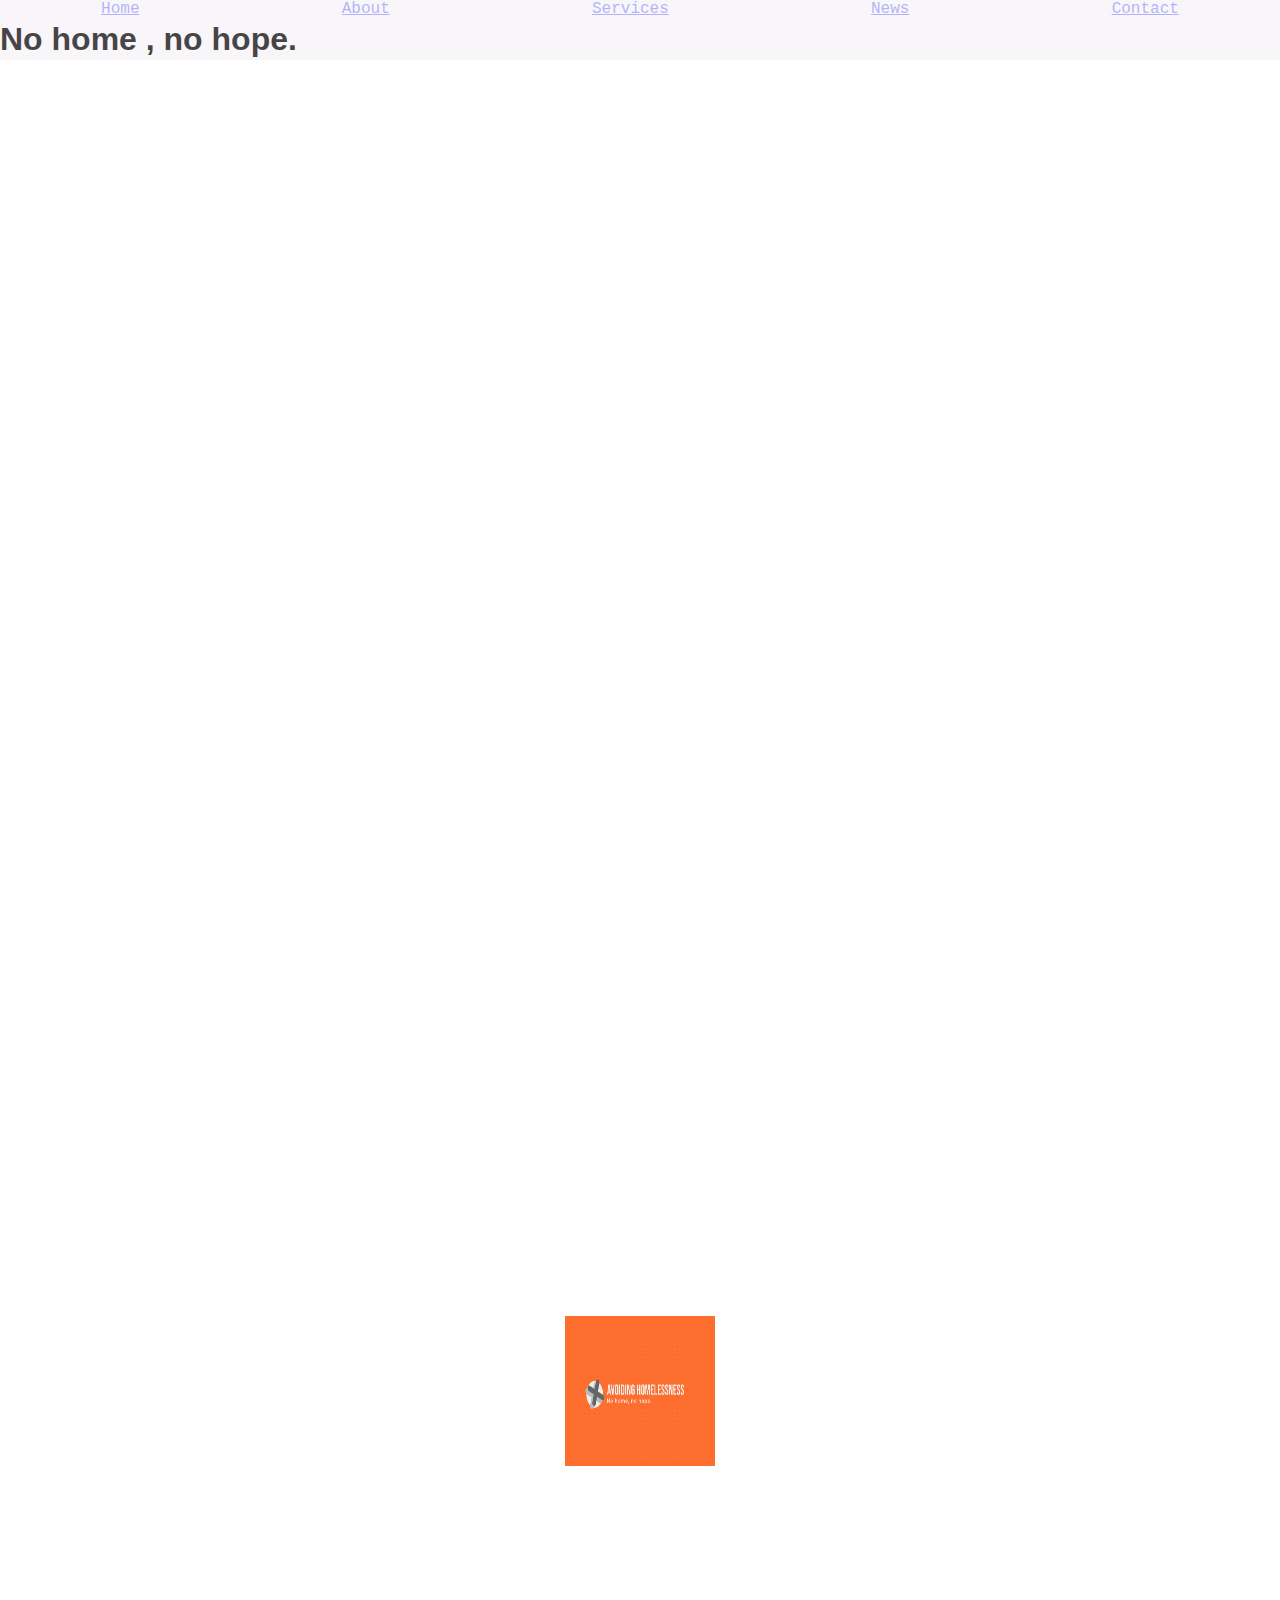
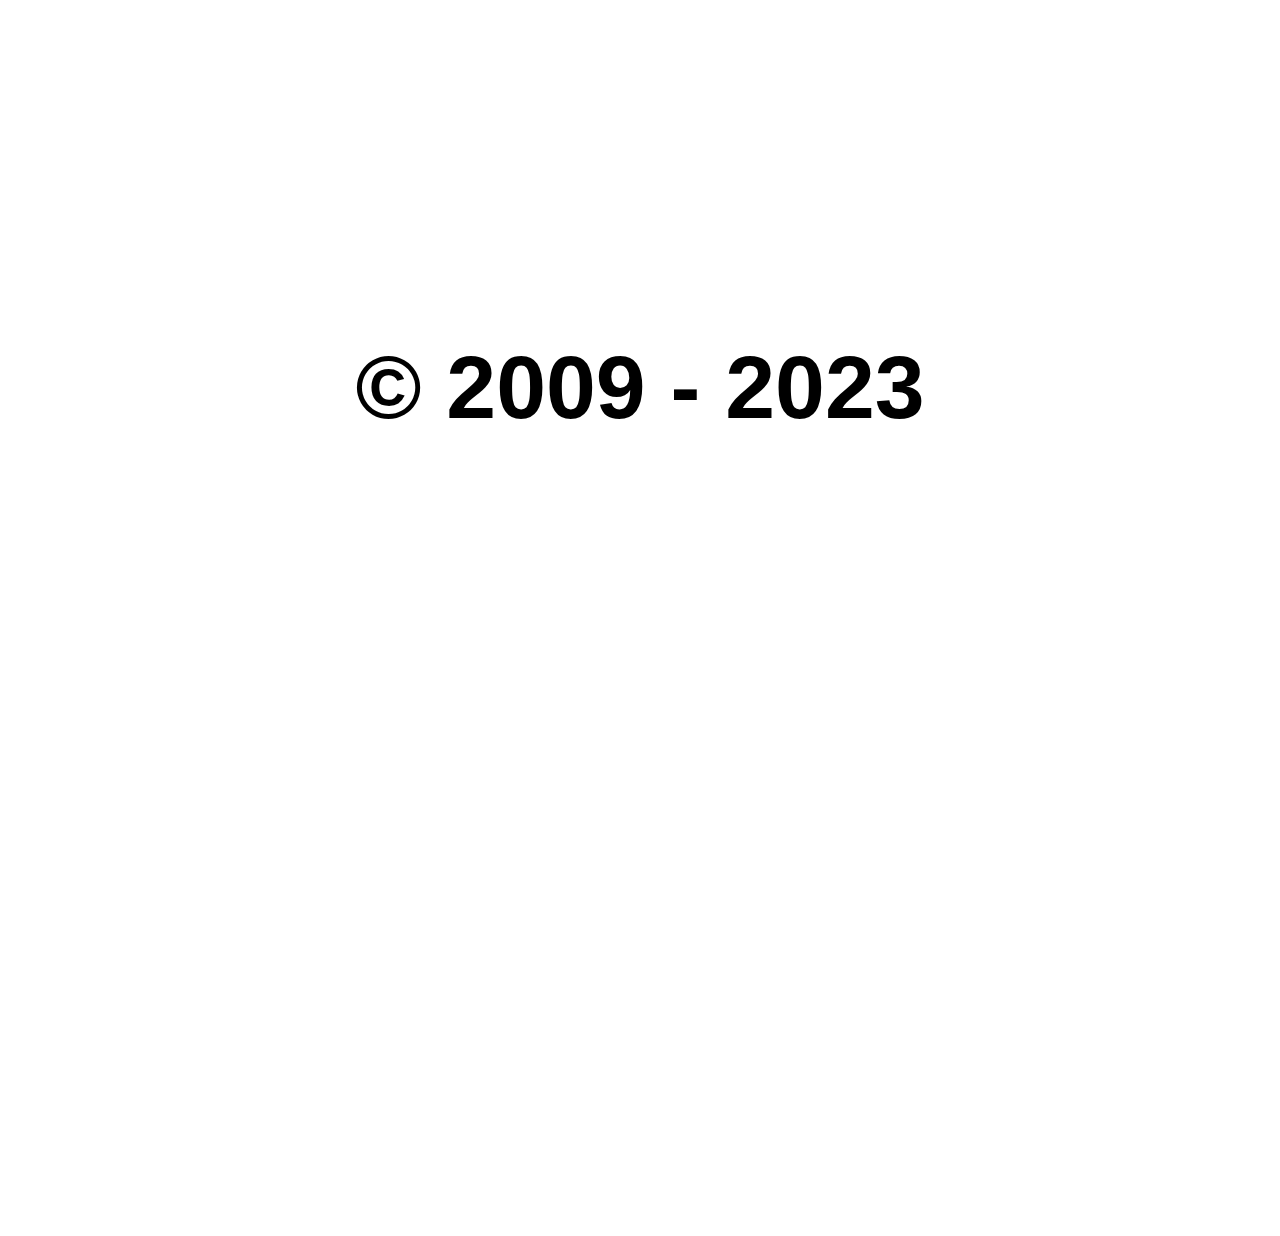
<file: ST10077892 Nonjabulo Mathenjwa WEDE5020 POE PART 1/ST10077892 Nonjabulo Mathenjwa WEDE5020 POE PART 1/ST10077892POEPART1/index.html>
<!DOCTYPE html>
<html lang="en">
<head>
    <meta charset="UTF-8">
    <meta http-equiv="X-UA-Compatible" content="IE=edge">
    <meta name="viewport" content="width=device-width, initial-scale=1.0">
    <title>Website</title>
    <link rel="stylesheet" text="text/css" href="index.css">
</head>
<body>

    <div class="header">
        <h1>No home , no hope.</h1>
    </div>

    <ul>
        <a href="home.html">Home</a>
        <a href="about.html">About</a>
        <a href="services.html">Services</a>
        <a href="news.html">News</a>
        <a href="contact.html">Contact</a>
    </ul>
        
    
    
        <section id="home"><img src="images/logo.png" alt="logo" width="150" height="150"></section> 
        
        <div class="footer">
            <footer>
                <h2> &copy; 2009 - 2023</h2>
            </footer>   
        </div>
</body>
</html>
</file>
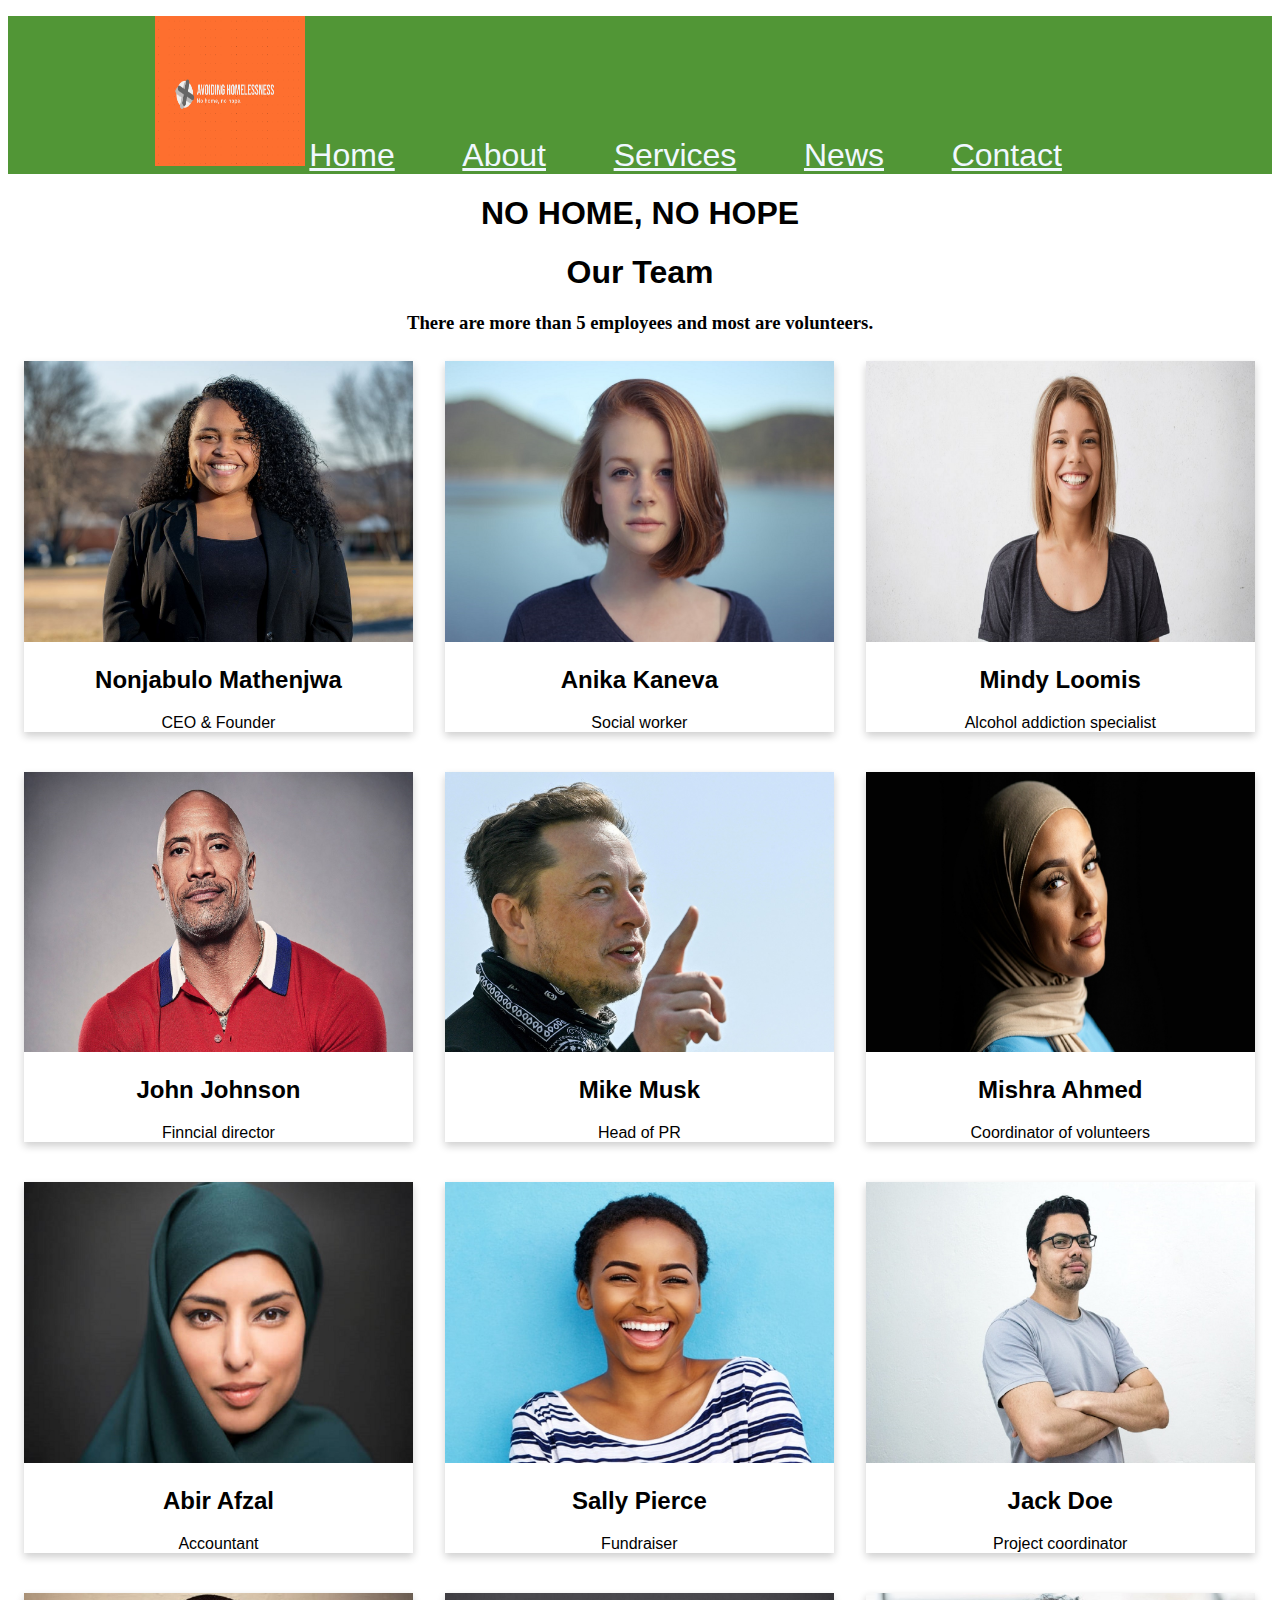
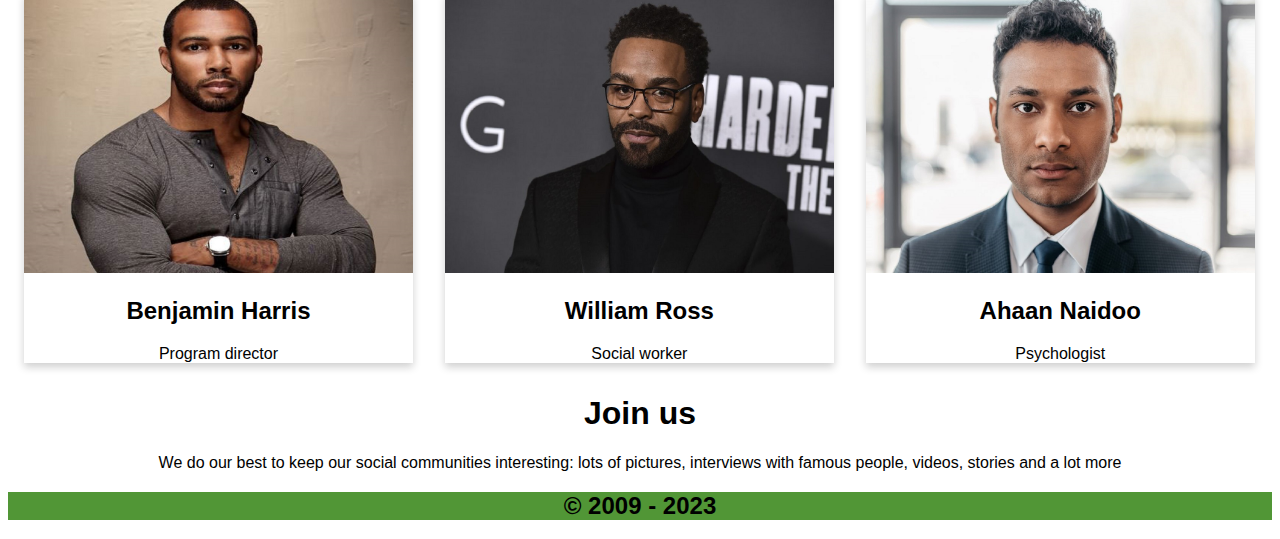
<file: ST10077892 Nonjabulo Mathenjwa WEDE5020 POE PART 1/ST10077892 Nonjabulo Mathenjwa WEDE5020 POE PART 1/ST10077892POEPART1/about.html>
<!DOCTYPE html>
<html lang="en">
<head>
    <meta charset="UTF-8">
    <meta http-equiv="X-UA-Compatible" content="IE=edge">
    <meta name="viewport" content="width=device-width, initial-scale=1.0">
    <title>Website</title>
</head>
<style>
    #header{
        background-color: rgb(81, 150, 54);
    }

    a{
       font-size: xx-large;
       font-family: 'Franklin Gothic Medium', 'Arial Narrow', Arial, sans-serif;
       color: aliceblue;
       padding-right: 5%;
    }

    h1{
        text-align: center;
        font-family: 'Franklin Gothic Medium', 'Arial Narrow', Arial, sans-serif;
    }

    footer{
        background-color: rgb(81, 150, 54);
    }

    h2{
        text-align: center;
    }

    html {
  box-sizing: border-box;
}

*, *:before, *:after {
  box-sizing: inherit;
}

.column {
  float: left;
  width: 33.3%;
  margin-bottom: 16px;
  padding: 0 8px;
}

.card {
  box-shadow: 0 4px 8px 0 rgba(16, 16, 16, 0.2);
  margin: 8px;
}

h2{
    font-family: 'Franklin Gothic Medium', 'Arial Narrow', Arial, sans-serif;
}

h3{
    text-align: center;
}

p{
    font-family: 'Franklin Gothic Medium', 'Arial Narrow', Arial, sans-serif;
    text-align: center;
}
</style>
<body>
    <p id="header">
        <img src="images/logo.png" alt="logo" width="150" height="150">

       <a href="home">Home</a>
       <a href="#about">About</a>
       <a href="#services">Services</a>
       <a href="#news">News</a>
       <a href="#contact">Contact</a>
   </p> 

   <h1>NO HOME, NO HOPE</h1>
   
   <h1>Our Team</h1>

   <h3>There are more than 5 employees and most are volunteers.</h3>

   <div class="row">
    <div class="column">
      <div class="card">
        <img src="images/blazer.jpeg" alt="blazer" style="width:100%">
        <div class="container">
          <h2>Nonjabulo Mathenjwa</h2>
          <p class="title">CEO & Founder</p>
        </div>
      </div>
    </div>

    <div class="column">
        <div class="card">
          <img src="images/orange.jpeg" alt="orange" style="width:100%">
          <div class="container">
            <h2>Anika Kaneva</h2>
            <p class="title">Social worker</p>
          </div>
        </div>
      </div>

      <div class="column">
        <div class="card">
          <img src="images/smiling.jpg" alt="smiling" style="width:100%">
          <div class="container">
            <h2>Mindy Loomis</h2>
            <p class="title">Alcohol addiction specialist</p>
          </div>
        </div>
      </div>
    </div>

    <div class="row">
        <div class="column">
          <div class="card">
            <img src="images/rock.jpg" alt="rock" style="width:100%">
            <div class="container">
              <h2>John Johnson</h2>
              <p class="title">Finncial director</p>
            </div>
          </div>
        </div>

        <div class="column">
            <div class="card">
              <img src="images/black.jpg" alt="black" style="width:100%">
              <div class="container">
                <h2>Mike Musk</h2>
                <p class="title">Head of PR</p>
              </div>
            </div>
        </div>

        <div class="column">
            <div class="card">
              <img src="images/eyes.jpg" alt="eyes" style="width:100%">
              <div class="container">
                <h2>Mishra Ahmed</h2>
                <p class="title">Coordinator of volunteers</p>
              </div>
            </div>
          </div>
        </div>

        <div class="row">
            <div class="column">
              <div class="card">
                <img src="images/green.jpg" alt="green" style="width:100%">
                <div class="container">
                  <h2>Abir Afzal</h2>
                  <p class="title">Accountant</p>
                </div>
              </div>
            </div>

            <div class="column">
                <div class="card">
                  <img src="images/smile.png" alt="smile" style="width:100%">
                  <div class="container">
                    <h2>Sally Pierce</h2>
                    <p class="title">Fundraiser</p>
                  </div>
                </div>
            </div>

            <div class="column">
                <div class="card">
                  <img src="images/glasses.jpeg" alt="glasses" style="width:100%">
                  <div class="container">
                    <h2>Jack Doe</h2>
                    <p class="title">Project coordinator</p>
                  </div>
                </div>
              </div>
            </div>

            <div class="row">
                <div class="column">
                  <div class="card">
                    <img src="images/proud.jpg" alt="proud" style="width:100%">
                    <div class="container">
                      <h2>Benjamin Harris</h2>
                      <p class="title">Program director</p>
                    </div>
                  </div>
                </div>

                <div class="column">
                    <div class="card">
                      <img src="images/fade.jpeg" alt="fade" style="width:100%">
                      <div class="container">
                        <h2>William Ross</h2>
                        <p class="title">Social worker</p>
                      </div>
                    </div>
                </div>

                <div class="column">
                    <div class="card">
                      <img src="images/suit.jpg" alt="suit" style="width:100%">
                      <div class="container">
                        <h2>Ahaan Naidoo</h2>
                        <p class="title">Psychologist</p>
                      </div>
                    </div>
                  </div>
                </div>

                <h1>Join us</h1>

                <p>We do our best to keep our social communities interesting: lots of pictures, interviews with famous people, videos, stories and a lot more</p>

                <footer>
                    <h2> &copy; 2009 - 2023</h2>
                </footer>
</body>
</html>
</file>
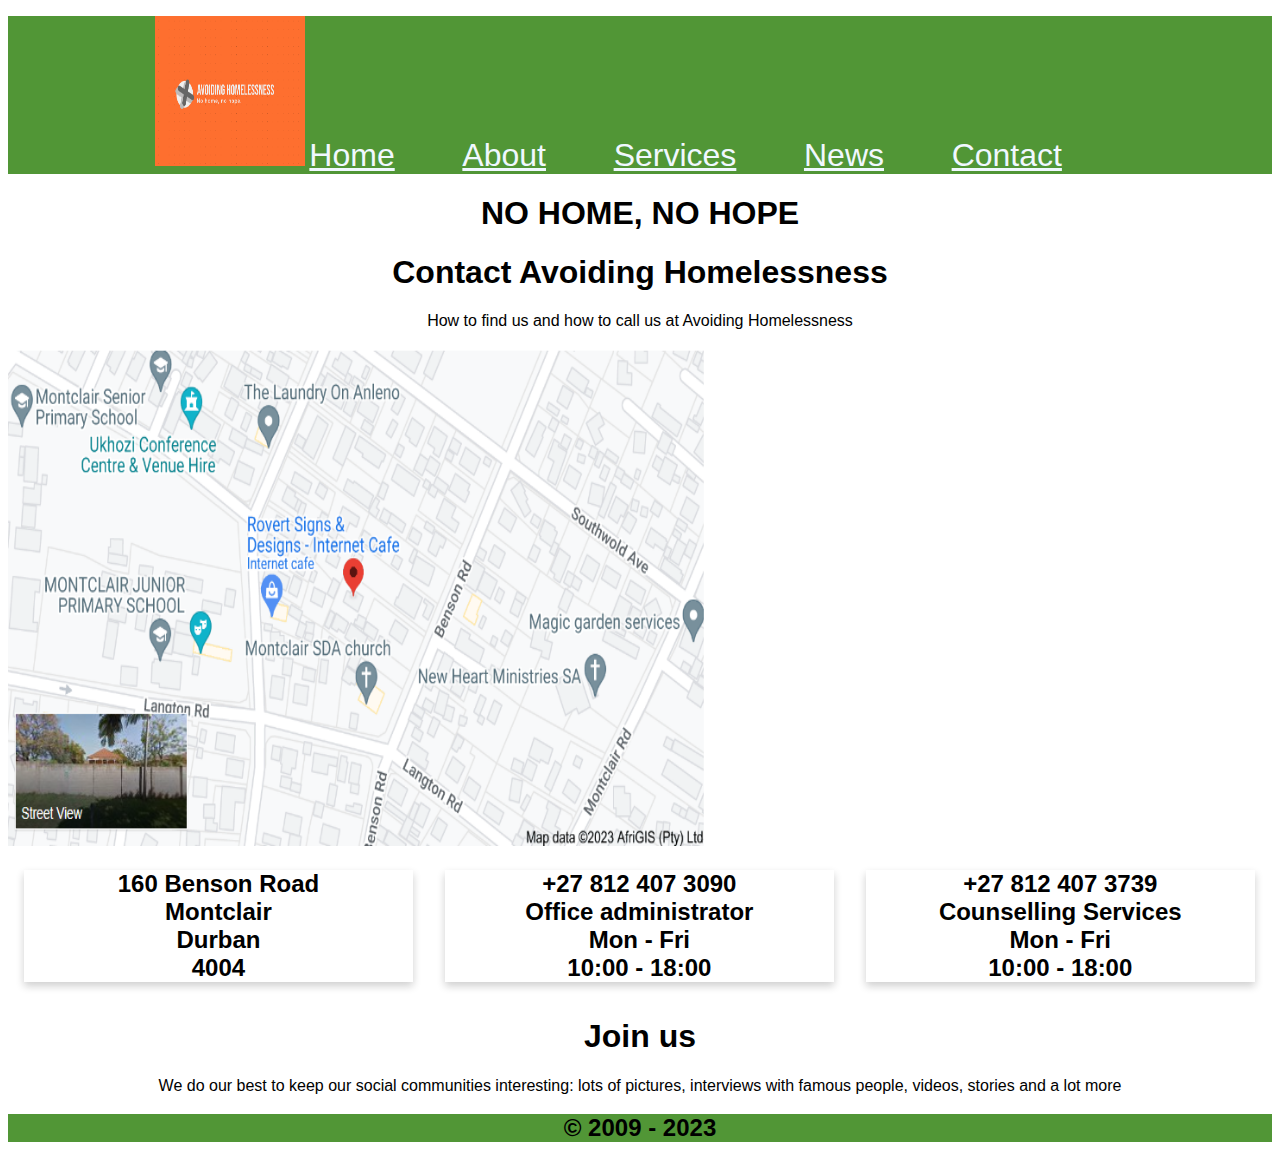
<file: ST10077892 Nonjabulo Mathenjwa WEDE5020 POE PART 1/ST10077892 Nonjabulo Mathenjwa WEDE5020 POE PART 1/ST10077892POEPART1/contact.html>
<!DOCTYPE html>
<html lang="en">
<head>
    <meta charset="UTF-8">
    <meta http-equiv="X-UA-Compatible" content="IE=edge">
    <meta name="viewport" content="width=device-width, initial-scale=1.0">
    <title>Website</title>
</head>
<style>
  #header{
        background-color: rgb(81, 150, 54);
    }
    
    a{
       font-size: xx-large;
       font-family: 'Franklin Gothic Medium', 'Arial Narrow', Arial, sans-serif;
       color: aliceblue;
       padding-right: 5%;
    }

    h1{
        text-align: center;
        font-family: 'Franklin Gothic Medium', 'Arial Narrow', Arial, sans-serif;
    }

    p{
        text-align: center;
        font-family: 'Franklin Gothic Medium', 'Arial Narrow', Arial, sans-serif;
    }

    h2{
        text-align: center;
        font-family: 'Franklin Gothic Medium', 'Arial Narrow', Arial, sans-serif;
    }

    html {
  box-sizing: border-box;
}

*, *:before, *:after {
  box-sizing: inherit;
}

.column {
  float: left;
  width: 33.3%;
  margin-bottom: 16px;
  padding: 0 8px;
}

.card {
  box-shadow: 0 4px 8px 0 rgba(16, 16, 16, 0.2);
  margin: 8px;
}

footer{
        background-color: rgb(81, 150, 54);
    }
</style>
<body>
    <p id="header">
        <img src="images/logo.png" alt="logo" width="150" height="150">

       <a href="home">Home</a>
       <a href="#about">About</a>
       <a href="#services">Services</a>
       <a href="#news">News</a>
       <a href="#contact">Contact</a>
   </p>

   <h1>NO HOME, NO HOPE</h1>

   <h1>Contact Avoiding Homelessness</h1>

   <p>How to find us and how to call us at Avoiding Homelessness</p>

   <img src="images/map.png" alt="map" width="700" height="500">

   
   <div class="row">
    <div class="column">
      <div class="card">
        <div class="container">
          <h2>
            160 Benson Road
            <br>
            Montclair
            <br>
            Durban
            <br>
            4004
          </h2>
        </div>
      </div>
    </div>

    <div class="column">
        <div class="card">
          <div class="container">
            <h2>
                +27 812 407 3090
                <br>
                Office administrator
                <br>
                Mon - Fri
                <br>
                10:00 - 18:00
            </h2>
          </div>
        </div>
      </div>

      <div class="column">
        <div class="card">
          <div class="container">
            <h2>
                +27 812 407 3739
                <br>
                Counselling Services
                <br>
                Mon - Fri
                <br>
                10:00 - 18:00
            </h2>
          </div>
        </div>
      </div>
    </div> 

    <h1>Join us</h1>

                <p>We do our best to keep our social communities interesting: lots of pictures, interviews with famous people, videos, stories and a lot more</p>

                <footer>
                    <h2> &copy; 2009 - 2023</h2>
                </footer>
</body>
</html>
</file>
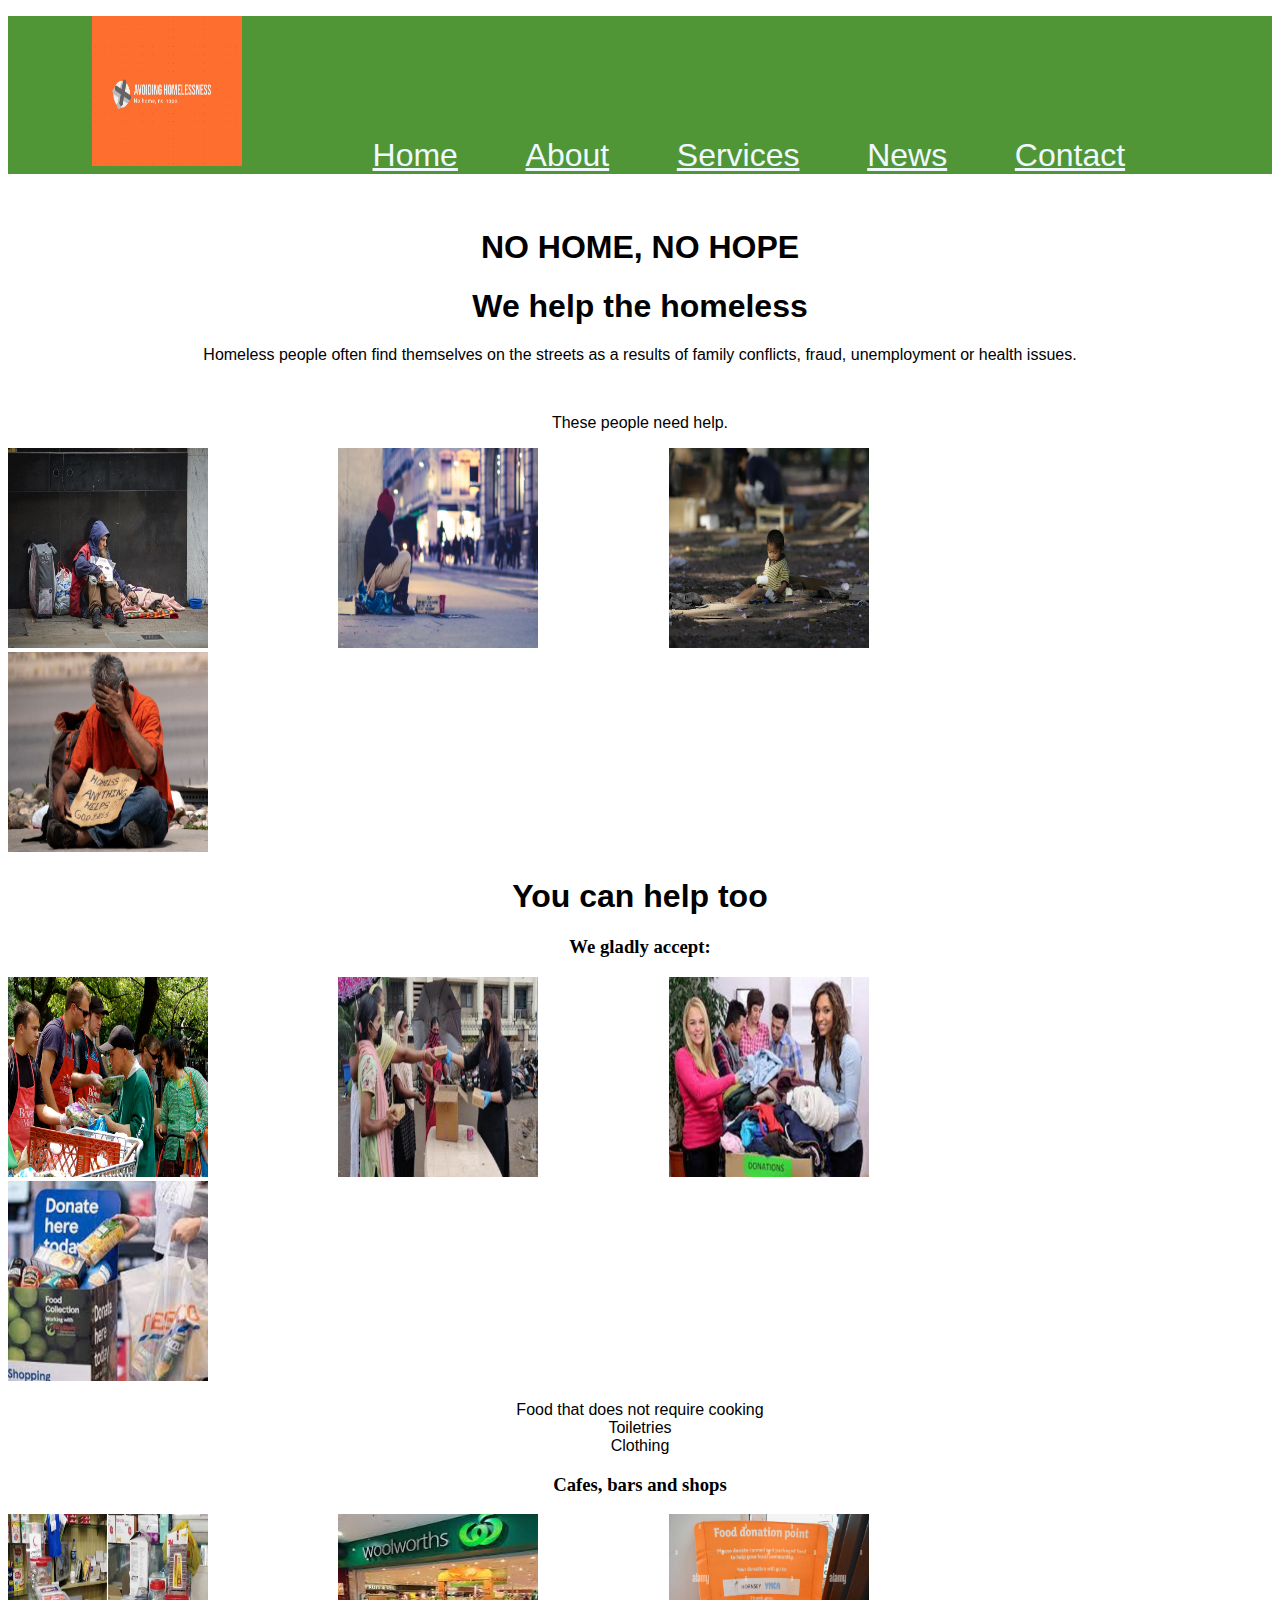
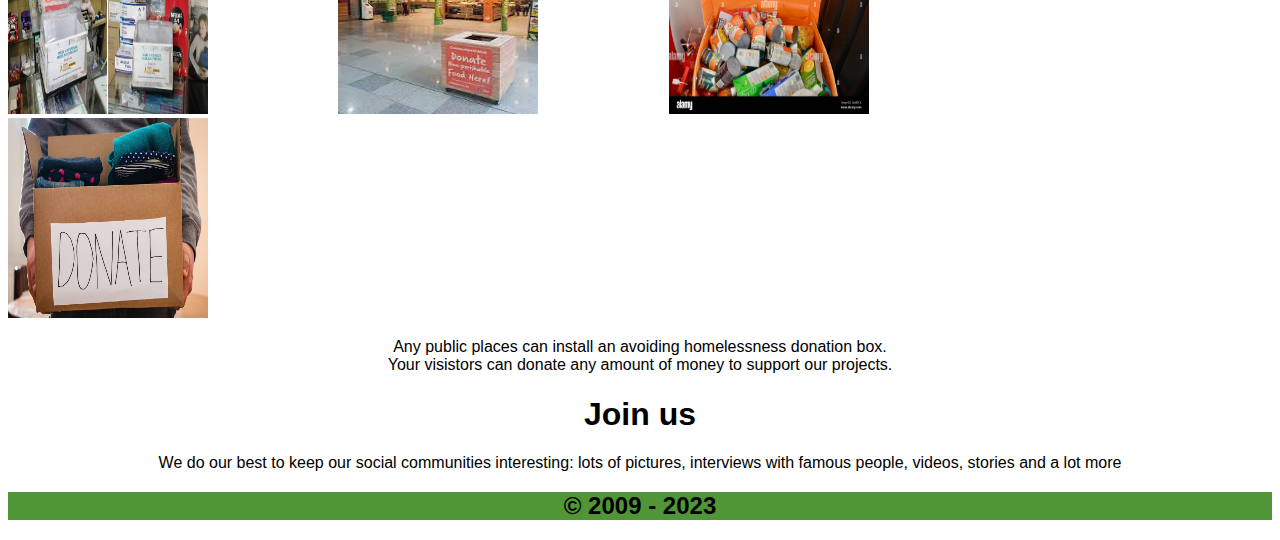
<file: ST10077892 Nonjabulo Mathenjwa WEDE5020 POE PART 1/ST10077892 Nonjabulo Mathenjwa WEDE5020 POE PART 1/ST10077892POEPART1/home.html>
<!DOCTYPE html>
<html lang="en">
<head>
    <meta charset="UTF-8">
    <meta http-equiv="X-UA-Compatible" content="IE=edge">
    <meta name="viewport" content="width=device-width, initial-scale=1.0">
    <title>Website</title>
</head>
<style>
    #header{
        background-color: rgb(81, 150, 54);
    }

    a{
       font-size: xx-large;
       font-family: 'Franklin Gothic Medium', 'Arial Narrow', Arial, sans-serif;
       color: aliceblue;
       padding-right: 5%;
    }

    img{
        padding-right: 10%;
    }

    p{
        text-align: center;
        font-family: 'Franklin Gothic Medium', 'Arial Narrow', Arial, sans-serif;
    }

    h1{
        text-align: center;
        font-family: 'Franklin Gothic Medium', 'Arial Narrow', Arial, sans-serif;
    }

    h2{
        text-align: center;
        font-family: 'Franklin Gothic Medium', 'Arial Narrow', Arial, sans-serif;
    }

    h3{
        text-align: center;
    }

    footer{
        background-color: rgb(81, 150, 54);
    }



</style>
<body>
    <p id="header">
         <img src="images/logo.png" alt="logo" width="150" height="150">

        <a href="home">Home</a>
        <a href="#about">About</a>
        <a href="#services">Services</a>
        <a href="#news">News</a>
        <a href="#contact">Contact</a>
    </p>
        
        <br>

        <h1>NO HOME, NO HOPE</h1>

        <h1>We help the homeless</h1>
        <p>Homeless people often find themselves on the streets as a results of family conflicts, fraud, unemployment or health issues.</p>

        <br>

        <p>These people need help.</p>

        <img src="images/man.jpg" alt="man" width="200" height="200">

        <img src="images/woman.jpg" alt="woman" width="200" height="200">

        <img src="images/child.jpg" alt="child" width="200" height="200">

        <img src="images/bless.jpeg" alt="bless" width="200" height="200">

        <h1>You can help too</h1>

        <h3>We gladly accept:</h3>

        <img src="images/red.jpg" alt="red" width="200" height="200">

        <img src="images/pad.jpeg" alt="pad" width="200" height="200">

        <img src="images/clothes.jpeg" alt="clothes" width="200" height="200">

        <img src="images/food.jpeg" alt="food" width="200" height="200">

        <p>
            Food that does not require cooking
            <br>
            Toiletries
            <br>
            Clothing
        </p>
            

        <h3>Cafes, bars and shops</h3>

        <img src="images/donations.jpg" alt="donations" width="200" height="200">

        <img src="images/box.jpeg" alt="box" width="200" height="200">

        <img src="images/point.jpg" alt="point" width="200" height="200">

        <img src="images/brown.jpg" alt="brown" width="200" height="200">

        <p>
            Any public places can install an avoiding homelessness donation box.
            <br>
            Your visistors can donate any amount of money to support our projects.
        </p>

        <h1>Join us</h1>

        <p>We do our best to keep our social communities interesting: lots of pictures, interviews with famous people, videos, stories and a lot more</p>

        <footer>
            <h2> &copy; 2009 - 2023</h2>
        </footer>
        
</body>
</html>
</file>
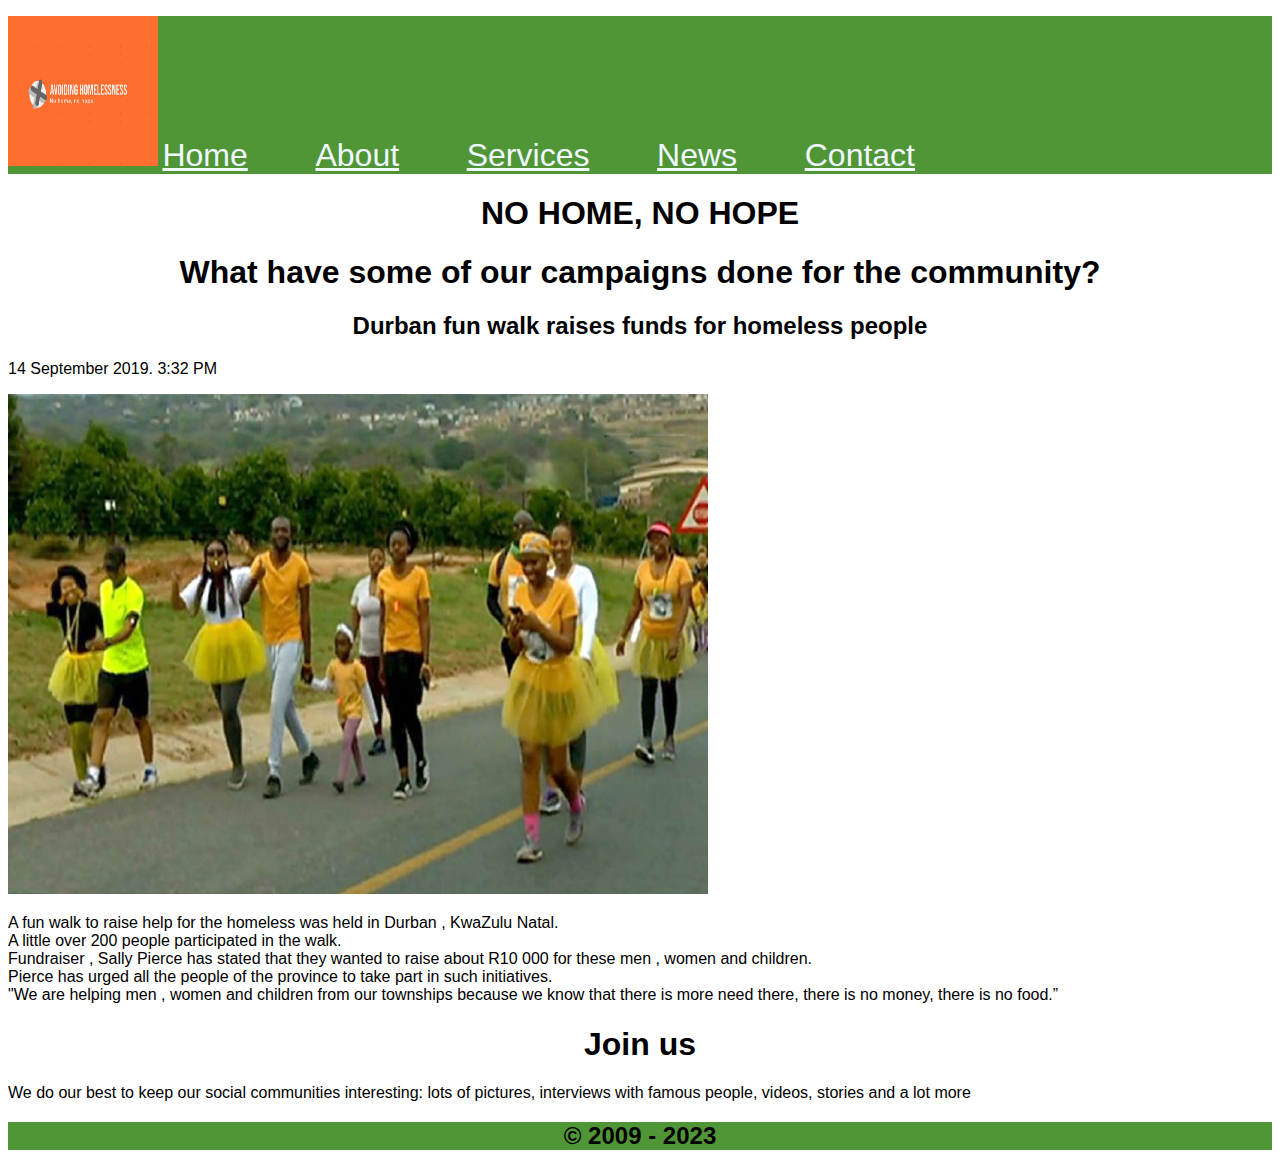
<file: ST10077892 Nonjabulo Mathenjwa WEDE5020 POE PART 1/ST10077892 Nonjabulo Mathenjwa WEDE5020 POE PART 1/ST10077892POEPART1/news.html>
<!DOCTYPE html>
<html lang="en">
<head>
    <meta charset="UTF-8">
    <meta http-equiv="X-UA-Compatible" content="IE=edge">
    <meta name="viewport" content="width=device-width, initial-scale=1.0">
    <title>Website</title>
</head>
<style>
        #header{
        background-color: rgb(81, 150, 54);
    }

    a{
       font-size: xx-large;
       font-family: 'Franklin Gothic Medium', 'Arial Narrow', Arial, sans-serif;
       color: aliceblue;
       padding-right: 5%;
    }

    h1{
        text-align: center;
        font-family: 'Franklin Gothic Medium', 'Arial Narrow', Arial, sans-serif;
    }

    footer{
        background-color: rgb(81, 150, 54);
    }

    h2{
        text-align: center;
        font-family: 'Franklin Gothic Medium', 'Arial Narrow', Arial, sans-serif;
    }

    p{
        font-family: 'Franklin Gothic Medium', 'Arial Narrow', Arial, sans-serif;
    }
</style>
<body>
    <p id="header">
        <img src="images/logo.png" alt="logo" width="150" height="150">

       <a href="home">Home</a>
       <a href="#about">About</a>
       <a href="#services">Services</a>
       <a href="#news">News</a>
       <a href="#contact">Contact</a>
   </p> 

   <h1>NO HOME, NO HOPE</h1>

   <h1>What have some of our campaigns done for the community?</h1>

   <article>
    <h2>Durban fun walk raises funds for homeless people</h2>
    <p>14 September 2019. 3:32 PM</p>
     <img src="images/walk.jpg" alt="walk" width="700" height="500">
   <br>
   <p>
    A fun walk to raise help for the homeless was held in Durban , KwaZulu Natal.
    <br>
    A little over 200 people participated in the walk.
    <br>
    Fundraiser , Sally Pierce has stated that they wanted to raise about R10 000 for these men , women and children.
    <br>
    Pierce has urged all the people of the province to take part in such initiatives.
    <br>
    "We are helping men , women and children from our townships because we know that there is more need there, there is no money, there is no food.”
   </p>
   </article>

   <h1>Join us</h1>

                <p>We do our best to keep our social communities interesting: lots of pictures, interviews with famous people, videos, stories and a lot more</p>

                <footer>
                    <h2> &copy; 2009 - 2023</h2>
                </footer>
</body>
</html>
</file>
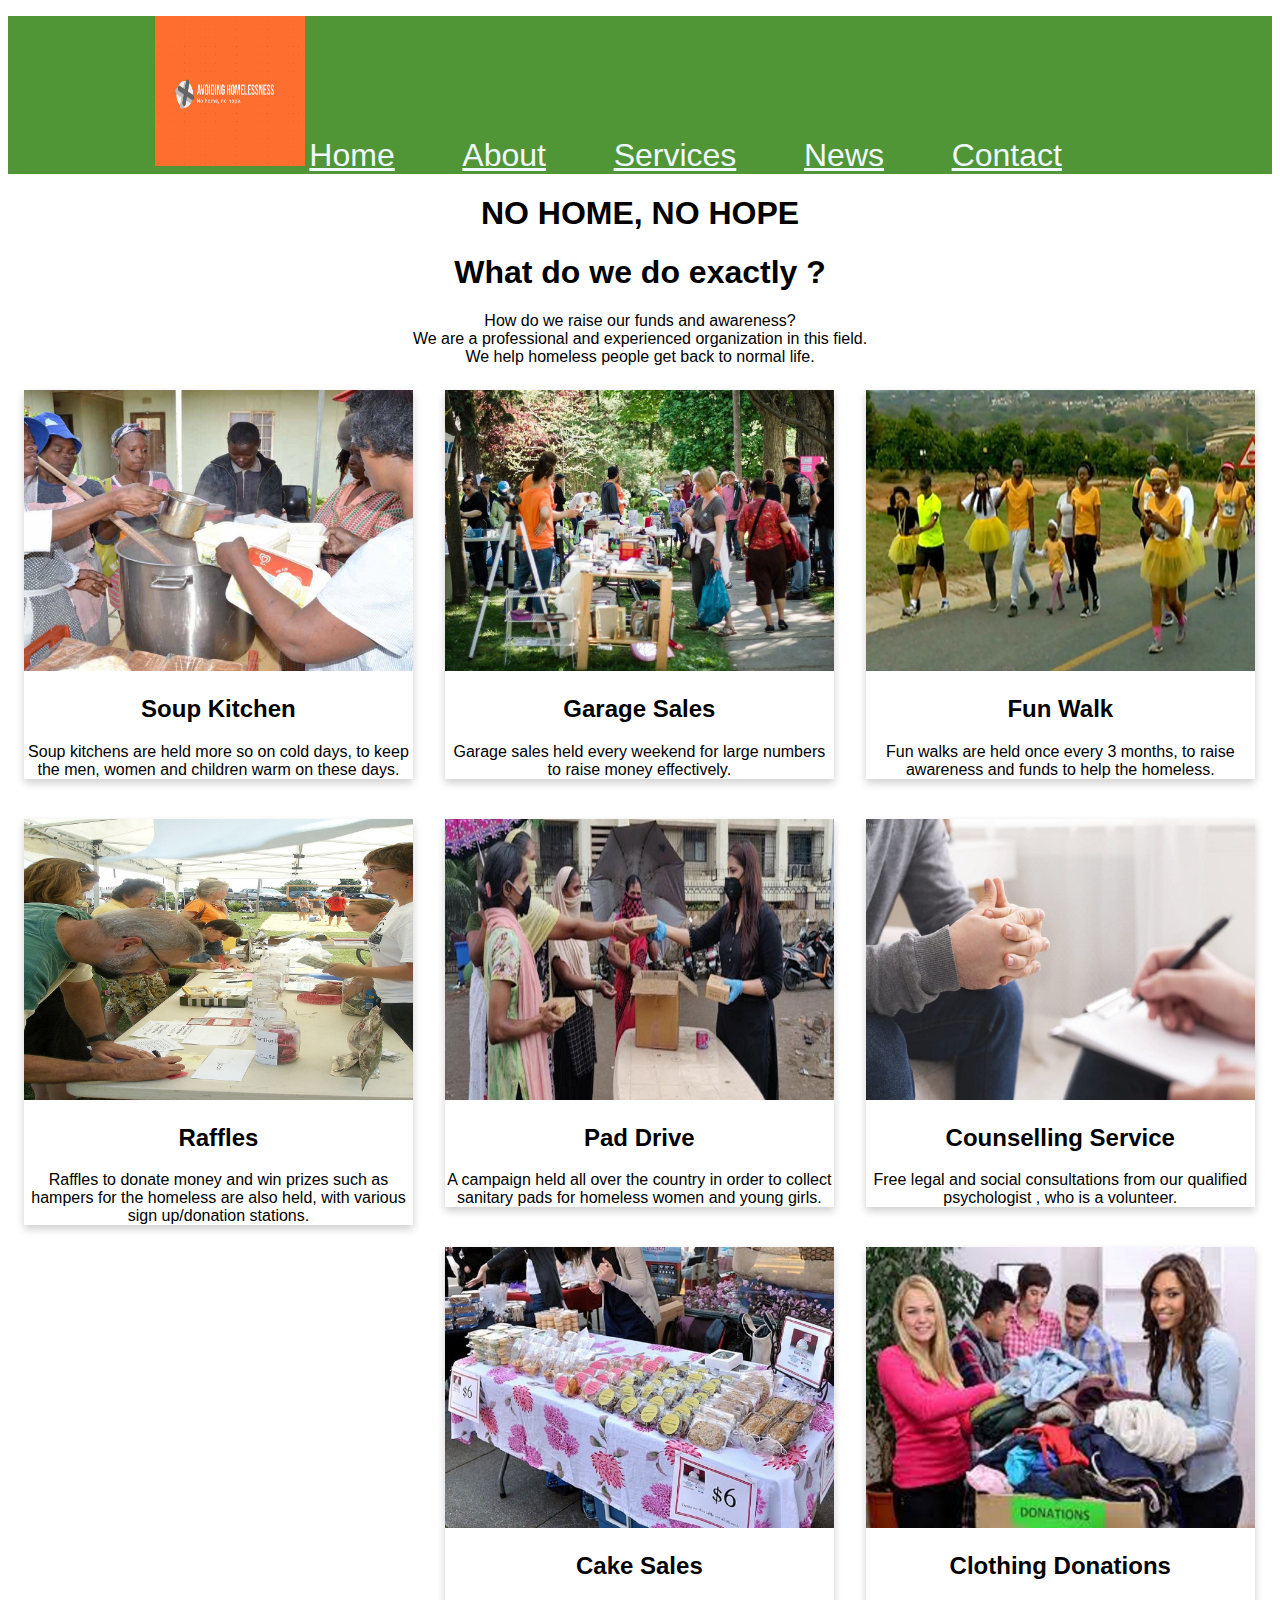
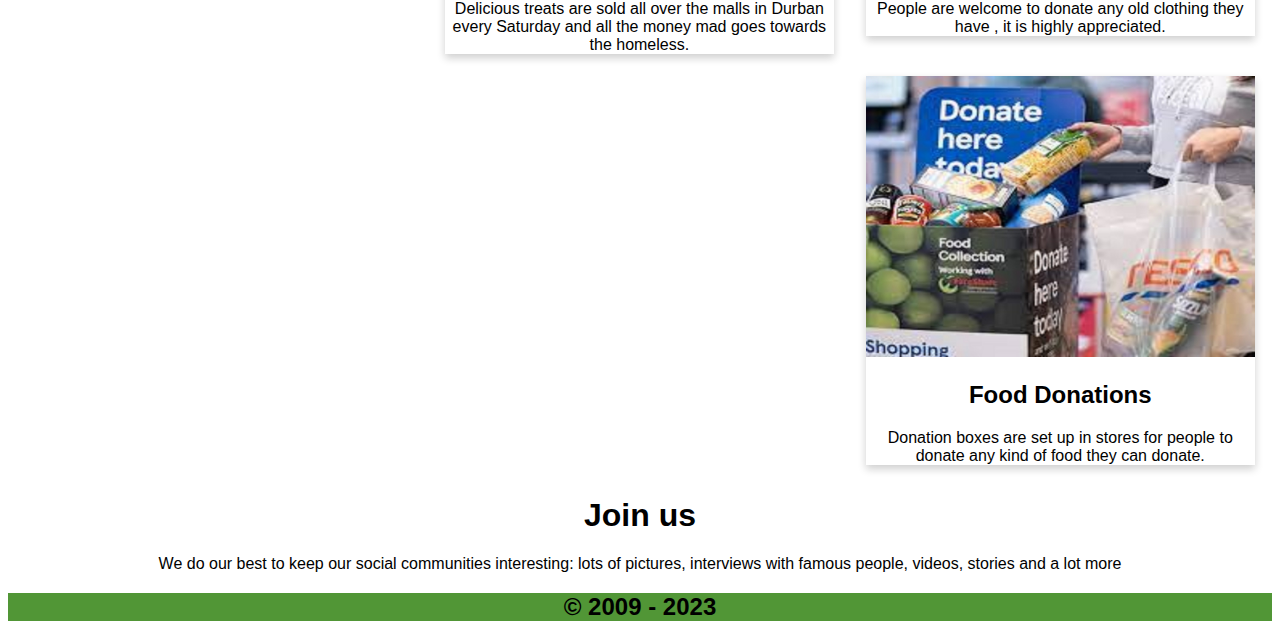
<file: ST10077892 Nonjabulo Mathenjwa WEDE5020 POE PART 1/ST10077892 Nonjabulo Mathenjwa WEDE5020 POE PART 1/ST10077892POEPART1/services.html>
<!DOCTYPE html>
<html lang="en">
<head>
    <meta charset="UTF-8">
    <meta http-equiv="X-UA-Compatible" content="IE=edge">
    <meta name="viewport" content="width=device-width, initial-scale=1.0">
    <title>Website</title>
</head>
<style>
    #header{
        background-color: rgb(81, 150, 54);
    }

    a{
       font-size: xx-large;
       font-family: 'Franklin Gothic Medium', 'Arial Narrow', Arial, sans-serif;
       color: aliceblue;
       padding-right: 5%;
    }

    h1{
        text-align: center;
        font-family: 'Franklin Gothic Medium', 'Arial Narrow', Arial, sans-serif;
    }

    p{
        text-align: center;
        font-family: 'Franklin Gothic Medium', 'Arial Narrow', Arial, sans-serif;
    }

    footer{
        background-color: rgb(81, 150, 54);
    }

    h2{
        text-align: center;
        font-family: 'Franklin Gothic Medium', 'Arial Narrow', Arial, sans-serif;
    }

    html {
  box-sizing: border-box;
}

*, *:before, *:after {
  box-sizing: inherit;
}

.column {
  float: left;
  width: 33.3%;
  margin-bottom: 16px;
  padding: 0 8px;
}

.card {
  box-shadow: 0 4px 8px 0 rgba(16, 16, 16, 0.2);
  margin: 8px;
}
</style>
<body>
    <p id="header">
        <img src="images/logo.png" alt="logo" width="150" height="150">

       <a href="home">Home</a>
       <a href="#about">About</a>
       <a href="#services">Services</a>
       <a href="#news">News</a>
       <a href="#contact">Contact</a>
   </p> 
   
   <h1>NO HOME, NO HOPE</h1>
   
   <h1>What do we do exactly ?</h1>
   <p>
    How do we raise our funds and awareness?
    <br>
    We are a professional and experienced organization in this field.
    <br>
    We help homeless people get back to normal life.
   </p>

   <div class="row">
    <div class="column">
      <div class="card">
        <img src="images/soup.jpg" alt="soup" style="width:100%">
        <div class="container">
          <h2>Soup Kitchen</h2>
          <p class="title">Soup kitchens are held more so on cold days, to keep the men, women and children warm on these days.</p>
        </div>
      </div>
    </div>

    <div class="column">
        <div class="card">
          <img src="images/garage.jpg" alt="garage" style="width:100%">
          <div class="container">
            <h2>Garage Sales</h2>
            <p class="title">Garage sales held every weekend for large numbers to raise money effectively.</p>
          </div>
        </div>
      </div>

      <div class="column">
        <div class="card">
          <img src="images/walk.jpg" alt="walk" style="width:100%">
          <div class="container">
            <h2>Fun Walk</h2>
            <p class="title">Fun walks are held once every 3 months, to raise awareness and funds to help the homeless.</p>
          </div>
        </div>
      </div>
    </div>

    <div class="row">
        <div class="column">
          <div class="card">
            <img src="images/raffle.jpg" alt="raffle" style="width:100%">
            <div class="container">
              <h2>Raffles</h2>
              <p class="title">Raffles to donate money and win prizes such as hampers for the homeless are also held, with various sign up/donation stations.</p>
            </div>
          </div>
        </div>
    
        <div class="column">
            <div class="card">
              <img src="images/pad.jpeg" alt="pad" style="width:100%">
              <div class="container">
                <h2>Pad Drive</h2>
                <p class="title">A campaign held all over the country in order to collect sanitary pads for homeless women and young girls.</p>
              </div>
            </div>
          </div>
    
          <div class="column">
            <div class="card">
              <img src="images/counselling.jpg" alt="counselling" style="width:100%">
              <div class="container">
                <h2>Counselling Service</h2>
                <p class="title">Free legal and social consultations from our qualified psychologist , who is a volunteer.</p>
              </div>
            </div>
          </div>
        </div>

        <div class="row">
            <div class="column">
              <div class="card">
                <img src="images/cake.jpg" alt="cake" style="width:100%">
                <div class="container">
                  <h2>Cake Sales</h2>
                  <p class="title">Delicious treats are sold all over the malls in Durban every Saturday and all the money mad goes towards the homeless.</p>
                </div>
              </div>
            </div>
        
            <div class="column">
                <div class="card">
                  <img src="images/clothes.jpeg" alt="clothes" style="width:100%">
                  <div class="container">
                    <h2>Clothing Donations</h2>
                    <p class="title">People are welcome to donate any old clothing they have , it is highly appreciated.</p>
                  </div>
                </div>
              </div>
        
              <div class="column">
                <div class="card">
                  <img src="images/food.jpeg" alt="food" style="width:100%">
                  <div class="container">
                    <h2>Food Donations</h2>
                    <p class="title">Donation boxes are set up in stores for people to donate any kind of food they can donate.</p>
                  </div>
                </div>
              </div>
            </div>

            <h1>Join us</h1>

                <p>We do our best to keep our social communities interesting: lots of pictures, interviews with famous people, videos, stories and a lot more</p>

                <footer>
                    <h2> &copy; 2009 - 2023</h2>
                </footer>
</body>
</html>
</file>
<file: ST10077892 Nonjabulo Mathenjwa WEDE5020 POE PART 1/ST10077892 Nonjabulo Mathenjwa WEDE5020 POE PART 1/ST10077892POEPART1/index.css>
html{
    scroll-behavior: smooth;
    
}

#header{
    background-color: rgb(81, 150, 54);
}

body{
    margin: 0;
    padding: 0;
    font-family: 'Courier New', Courier, monospace;
    color: rgb(211, 127, 17);
}

div{
    color: rgb(0, 0, 0);
    font-family: 'Franklin Gothic Medium', 'Arial Narrow', Arial, sans-serif;
    height: 100vh;
}
section{
 height: 100vh;
 display: flex;
 justify-content: center;
 align-items: center;
 overflow: hidden;
 padding: 20px;
 font-size: 35px;
 background-color: rgb(255, 255, 255);
}

h2{
    text-align: center;
    font-size: 7vw;
}

ul{
    width: 100%;
    background: rgb(231, 225, 230);
    height: 60px;
    margin:0;
    padding: 0;
    position: fixed;
    top: 0;
    letter-spacing: 1;
    display: flex;
    justify-content: space-around;
    opacity:0.3;
}
</file>
